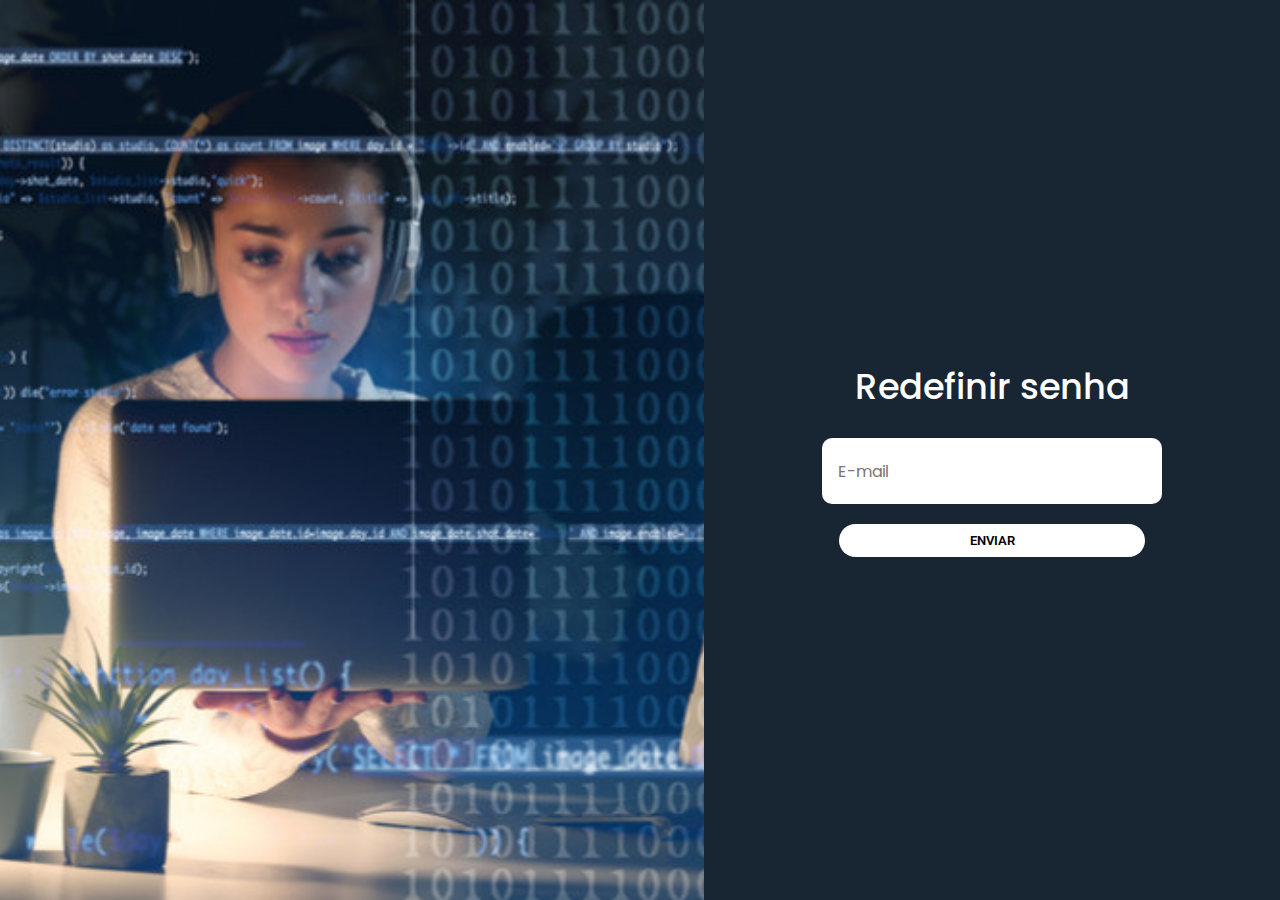
<file: Pages/Forgot Password/index.html>
<!DOCTYPE html>
<html lang="pt-br">
<head>
    <meta charset="UTF-8">
    <meta http-equiv="X-UA-Compatible" content="IE=edge">
    <meta name="viewport" content="width=device-width, initial-scale=1.0">
    <link rel="stylesheet" href="style.css">
    <link rel="stylesheet" href="../../Style/global.css">
    <title>Redefinir senha</title>
</head>
<body>
    <div class="contaneir-principal">
        <div class="background-contaneir">
            <img src="../../Assets/bac.jpg" alt="mulher mexendo no computador">
        </div>
        <main>
            <form>
                <fieldset>
                    <legend>      
                        Redefinir senha
                    </legend>
                    <div class="input-block">
                        <label for="email" id="lab1">E-mail</label>
                        <input type="email" name="email" id="email" placeholder="E-mail" autocomplete="email" maxlength="255" required onkeydown="press1()" onkeyup="depress1()">
                    </div>
                    <button type="submit">
                        Enviar
                    </button>
                </fieldset>
            </form>
        </main>
    </div>

    <script src="./script.js"></script>
</body>
</html>
</file>
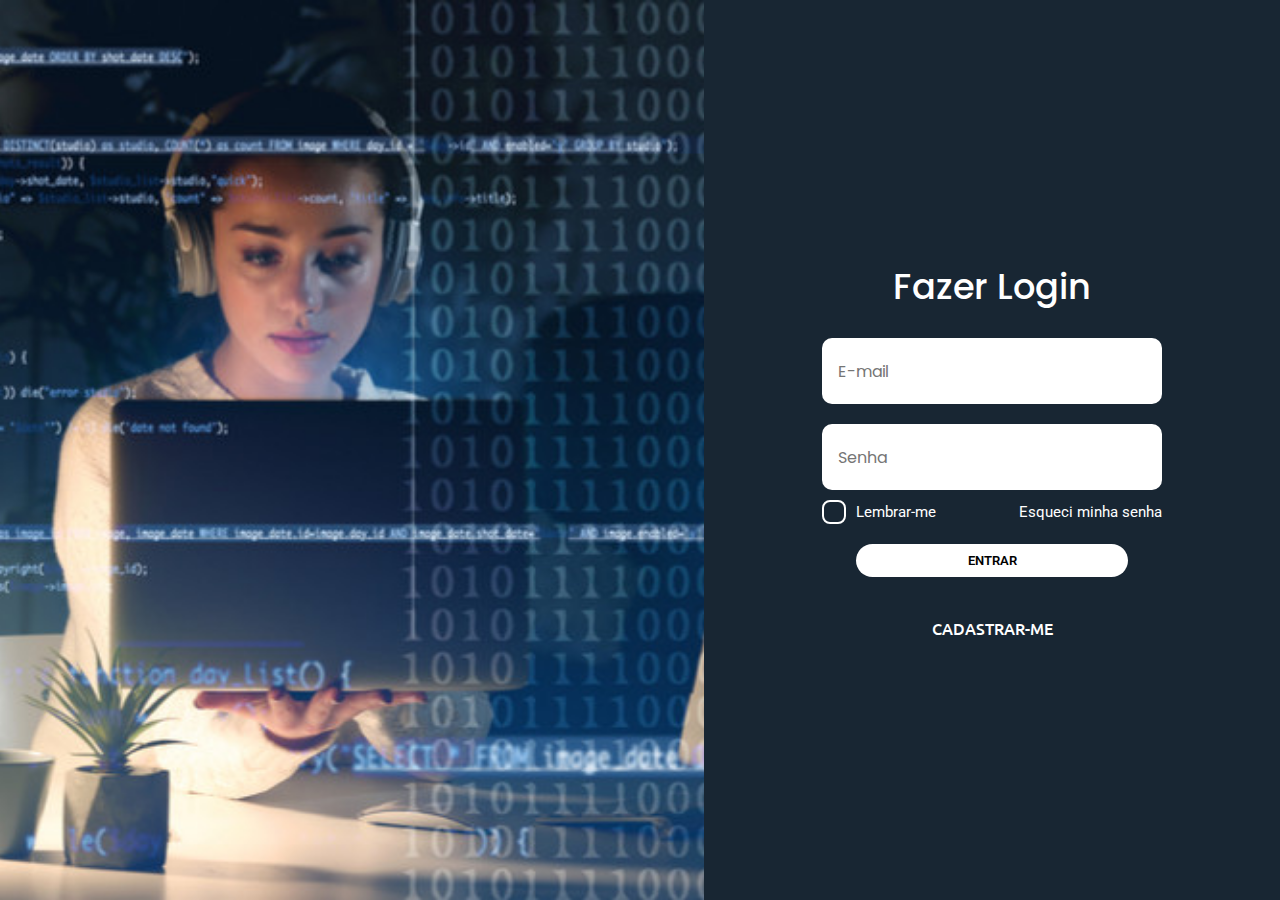
<file: Pages/Login/index.html>
<!DOCTYPE html>
<html lang="pt-br">
<head>
    <meta charset="UTF-8">
    <meta http-equiv="X-UA-Compatible" content="IE=edge">
    <meta name="viewport" content="width=device-width, initial-scale=1.0">
    <link rel="stylesheet" href="style.css">
    <link rel="stylesheet" href="../../Style/global.css">
    <title>Login</title>
</head>
<body>
    <div class="contaneir-principal">
        <div class="background-contaneir">
            <img src="../../Assets/bac.jpg" alt="mulher mexendo no computador">
        </div>
        <main>
            <form>
                <fieldset>
                    <legend>      
                        Fazer Login
                    </legend>
                    <div class="input-block">
                        <label for="email" id="lab1">E-mail</label>
                        <input type="email" name="email" id="email" placeholder="E-mail" autocomplete="email" maxlength="255" onkeydown="press1()" onkeyup="depress1()">
                    </div>
                    <div class="input-block">
                        <label for="password" id="lab2">Senha</label>
                        <input type="password" name="password" id="password" placeholder="Senha" autocomplete="current-password" maxlength="100" onkeydown="press2()" onkeyup="depress2()">
                        <div class="span">
                            <span id="span1" onclick="mostrar()">
                                Mostrar
                            </span>
                        </div>
                        <div class="span">
                            <span id="span2" onclick="ocultar()">
                                Ocultar
                            </span>
                        </div>
                    </div>
                    <div class="input-group">
                        <div class="checkbox">
                            <input type="checkbox" name="box" id="box">
                            <label for="box">Lembrar-me</label>
                        </div>
                        <div class="forgot-pass">
                            <a href="../Forgot Password/index.html">Esqueci minha senha</a>
                        </div>
                    </div>
                    <button type="submit">
                        Entrar
                    </button>
                    <div class="cadastro">
                        <a href="../Sign In/index.html">Cadastrar-me</a>
                    </div>
                </fieldset>
            </form>
        </main>
    </div>

    <script src="./script.js"></script>
</body>
</html>
</file>
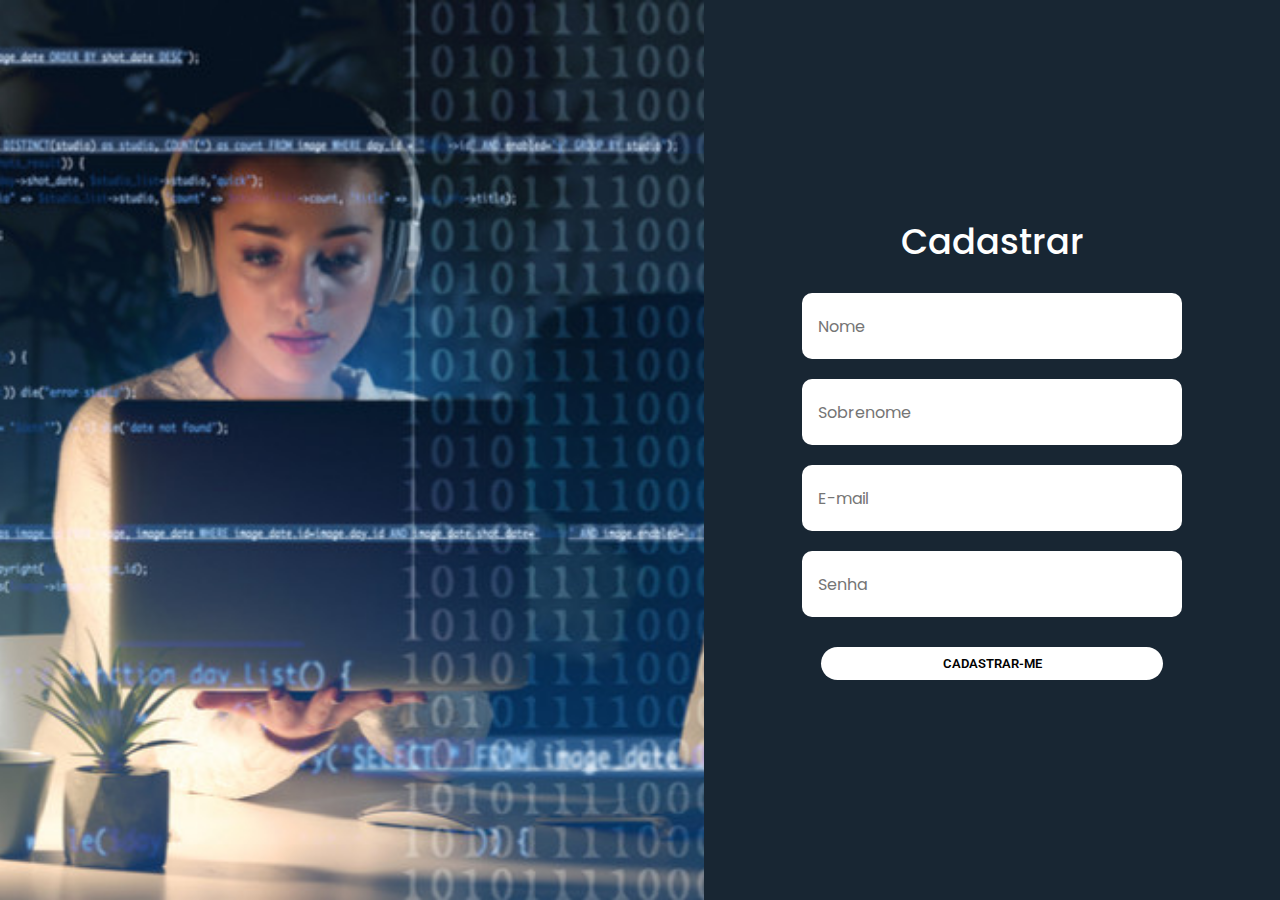
<file: Pages/Sign In/index.html>
<!DOCTYPE html>
<html lang="pt-br">
<head>
    <meta charset="UTF-8">
    <meta http-equiv="X-UA-Compatible" content="IE=edge">
    <meta name="viewport" content="width=device-width, initial-scale=1.0">
    <link rel="stylesheet" href="style.css">
    <link rel="stylesheet" href="../../Style/global.css">
    <title>Cadastrar</title>
</head>
<body>
    <div class="contaneir-principal">
        <div class="background-contaneir">
            <img src="../../Assets/bac.jpg" alt="mulher mexendo no computador">
        </div>
        <main>
            <form>
                <fieldset>
                    <legend>      
                        Cadastrar
                    </legend>
                    <div class="input-block">
                        <label for="nome" id="lab1">Nome</label>
                        <input type="text" name="nome" id="nome" maxlength="255" autocomplete="additional-name" placeholder="Nome" onkeydown="press1()" onkeyup="depress1()">
                    </div>
                    <div class="input-block">
                        <label for="sobrenome" id="lab2">Sobrenome</label>
                        <input type="text" name="sobrenome" id="sobrenome" maxlength="255" autocomplete="additional-name" placeholder="Sobrenome" onkeydown="press2()" onkeyup="depress2()">
                    </div>
                    <div class="input-block">
                        <label for="email" id="lab3">E-mail</label>
                        <input type="email" name="email" id="email" placeholder="E-mail" autocomplete="email" maxlength="255" onkeydown="press3()" onkeyup="depress3()">
                    </div>
                    <div class="input-block">
                        <label for="password" id="lab4">Senha</label>
                        <input type="password" name="password" id="password" placeholder="Senha" autocomplete="current-password" maxlength="100" onkeydown="press4()" onkeyup="depress4()">
                        <div class="span">
                            <span id="span1" onclick="mostrar()">
                                Mostrar
                            </span>
                        </div>
                        <div class="span">
                            <span id="span2" onclick="ocultar()">
                                Ocultar
                            </span>
                        </div>
                    </div>
                    <button type="submit">
                        Cadastrar-me
                    </button>
                </fieldset>
            </form>
        </main>
    </div>

    <script src="./script.js"></script>
</body>
</html>
</file>
<file: Pages/Forgot Password/style.css>
.contaneir-principal{
    width: 100vw;
    height: 100vh;
    display: flex;
    justify-content: space-evenly;
    background-color: black;
    overflow: hidden;
}

.contaneir-principal .background-contaneir{
    width: 55%;
    height: 100%;
}

.contaneir-principal .background-contaneir img{
    width: 100%;
    height: 100%;
    object-fit: cover;
}

.contaneir-principal main{
    width: 45%;
    height: 100%;
    background-color: #182633;
    display: flex;
    align-items: center;
    justify-content: center;
    padding-top: 200px;
    position: relative;
}

.contaneir-principal main form{
    width: 380px;
    height: 420px;
    border-radius: 10px;
    border: 0;
    padding: 20px;
}

.contaneir-principal main form fieldset{
    border: 0;
    display: flex;
    flex-direction: column;
    align-items: center;
}

.contaneir-principal main form fieldset legend{
    font-size: 2.2rem;
    font-family: Poppins;
    color: white;
    text-align: center;
    font-weight: 500;
    margin-bottom: 15px;
}

.contaneir-principal main form fieldset .input-block{
    width: 100%;
    height: 66px;
    border: 0;
    background-color: white;
    margin: 10px;
    border-radius: 10px;
    display: flex;
    flex-direction: column;
    justify-content: center;
    padding: 16px;
    position: relative;
}

.contaneir-principal main form fieldset .input-block label{
    position: absolute;
    top: 7px;
    left: 16px;
    font-family: "Ubuntu";
    font-size: 0.9rem;
    font-weight: 500;
    display: none;
}

.contaneir-principal main form fieldset .input-block input{
    width: 90%;
    height: 36px;
    border: 0;
    font-family: 'Poppins';
    font-size: 1rem;
    color: black;
    z-index: 1;
    
}

.contaneir-principal main form fieldset button{
    width: 90%;
    height: 33px;
    border-radius: 999px;
    border: 0;
    background-color: white;
    color: black;
    font-family: "Roboto";
    font-size: 0.8rem;
    text-transform: uppercase;
    font-weight: 600;
    transition: 0.4s;
    cursor: pointer;
    margin-top: 10px;
}

.contaneir-principal main form fieldset button:hover{
    background-color: #182633;
    color: white;
    border: 1px solid white;
}
</file>
<file: Style/global.css>
@import url('https://fonts.googleapis.com/css2?family=Poppins:wght@400;700&family=Roboto:wght@400;700&family=Ubuntu:wght@400;700&display=swap');

*{
    margin: 0;
    padding: 0;
    box-sizing: border-box;
    outline: none;
    text-decoration: none;
}

:root{
    font-size: 16px;
}

@media (max-width:1196px) {

    .contaneir-principal .background-contaneir{
        width: 50%;
    }

    .contaneir-principal main{
        width: 50%;
    }
}

@media (max-width:800px) {

    .contaneir-principal .background-contaneir{
        width: 0%;
    }

    .contaneir-principal main{
        width: 100%;
    }
}
</file>
<file: Pages/Login/style.css>
.contaneir-principal{
    width: 100vw;
    height: 100vh;
    display: flex;
    justify-content: space-evenly;
    background-color: black;
    overflow: hidden;
}

.contaneir-principal .background-contaneir{
    width: 55%;
    height: 100%;
}

.contaneir-principal .background-contaneir img{
    width: 100%;
    height: 100%;
    object-fit: cover;
}

.contaneir-principal main{
    width: 45%;
    height: 100%;
    background-color: #182633;
    display: flex;
    align-items: center;
    justify-content: center;
}

.contaneir-principal main form{
    width: 380px;
    height: 420px;
    border-radius: 10px;
    border: 0;
    padding: 20px;
}

.contaneir-principal main form fieldset{
    border: 0;
    display: flex;
    flex-direction: column;
    align-items: center;
}

.contaneir-principal main form fieldset legend{
    font-size: 2.2rem;
    font-family: Poppins;
    color: white;
    text-align: center;
    font-weight: 500;
    margin-bottom: 15px;
}

.contaneir-principal main form fieldset .input-block{
    width: 100%;
    height: 66px;
    border: 0;
    background-color: white;
    margin: 10px;
    border-radius: 10px;
    display: flex;
    flex-direction: column;
    justify-content: center;
    padding: 16px;
    position: relative;
}

.contaneir-principal main form fieldset .input-block label{
    position: absolute;
    top: 7px;
    left: 16px;
    font-family: "Ubuntu";
    font-size: 0.9rem;
    font-weight: 500;
    display: none;
}

.contaneir-principal main form fieldset .input-block input{
    width: 80%;
    height: 36px;
    border: 0;
    font-family: 'Poppins';
    font-size: 1rem;
    color: black;
    z-index: 1;
}

.contaneir-principal main form fieldset .input-block #email{
    width: 90%;
}

.contaneir-principal main form fieldset .input-block .span{
    position: absolute;
    right: 10px;
    top: 23.5px;
    font-family: "Poppins";
    font-size: 0.9rem;
    font-weight: 600;
    cursor: pointer;
}

#span1{
    display: none;
}

#span2{
    display: none;
}

.contaneir-principal main form fieldset .input-group{
    display: flex;
    align-items: center;
    justify-content: space-between;
    width: 100%;
    margin-bottom: 20px;
}

.contaneir-principal main form fieldset .input-group .checkbox{
    display: flex;
    align-items: center;
}

.contaneir-principal main form fieldset .input-group .checkbox input{
    appearance: none;
    width: 24px;
    height: 24px;
    border: 2px solid white;
    border-radius: 8px;
    position: relative;
    cursor: pointer;
}

.contaneir-principal main form fieldset .input-group .checkbox input::before{
    content: '';
    width: 12px;
    height: 6px;
    position: absolute;
    top: 4px;
    left: 3px;
    border-bottom: 2px solid white;
    border-left: 2px solid white;
    transform: rotate(-45deg);
    opacity: 0;
}

.contaneir-principal main form fieldset .input-group .checkbox input:checked::before{
    opacity: 1;
}

.contaneir-principal main form fieldset .input-group .checkbox label{
    margin-left: 10px;
    font-family: "Roboto";
    font-size: 0.925rem;
    color: white;
}

.contaneir-principal main form fieldset .input-group .forgot-pass a{
    color: white;
    font-size: 0.925rem;
    font-family: "Roboto";
}

.contaneir-principal main form fieldset .input-group .forgot-pass a:hover{
    text-decoration: underline 1px solid white;
}

.contaneir-principal main form fieldset button{
    width: 80%;
    height: 33px;
    border-radius: 999px;
    border: 0;
    background-color: white;
    color: black;
    font-family: "Roboto";
    font-size: 0.8rem;
    text-transform: uppercase;
    font-weight: 600;
    transition: 0.4s;
    cursor: pointer;
    margin-bottom: 40px;
}

.contaneir-principal main form fieldset button:hover{
    background-color: #182633;
    color: white;
    border: 1px solid white;
}

.contaneir-principal main form fieldset .cadastro a{
    font-family: "Ubuntu";
    font-size: 1rem;
    color: white;
    text-transform: uppercase;
    font-style: normal;
    font-weight: 500;
}

.contaneir-principal main form fieldset .cadastro a:hover{
    text-decoration: underline 1px solid white;
}
</file>
<file: Pages/Sign In/style.css>
.contaneir-principal{
    width: 100vw;
    height: 100vh;
    display: flex;
    justify-content: space-evenly;
    background-color: black;
    overflow: hidden;
}

.contaneir-principal .background-contaneir{
    width: 55%;
    height: 100%;
}

.contaneir-principal .background-contaneir img{
    width: 100%;
    height: 100%;
    object-fit: cover;
}

.contaneir-principal main{
    width: 45%;
    height: 100%;
    background-color: #182633;
    display: flex;
    align-items: center;
    justify-content: center;
}

.contaneir-principal main form{
    width: 380px;
    height: 420px;
    border-radius: 10px;
    border: 0;
    margin-bottom: 50px;
}

.contaneir-principal main form fieldset{
    border: 0;
    display: flex;
    flex-direction: column;
    align-items: center;
}

.contaneir-principal main form fieldset legend{
    font-size: 2.2rem;
    font-family: Poppins;
    color: white;
    text-align: center;
    font-weight: 500;
    margin-bottom: 15px;
}

.contaneir-principal main form fieldset .input-block{
    width: 100%;
    height: 66px;
    border: 0;
    background-color: white;
    margin: 10px;
    border-radius: 10px;
    display: flex;
    flex-direction: column;
    justify-content: center;
    padding: 16px;
    position: relative;
}

.contaneir-principal main form fieldset .input-block label{
    position: absolute;
    top: 7px;
    left: 16px;
    font-family: "Ubuntu";
    font-size: 0.9rem;
    font-weight: 500;
    display: none;
}

.contaneir-principal main form fieldset .input-block input{
    width: 80%;
    height: 36px;
    border: 0;
    font-family: 'Poppins';
    font-size: 1rem;
    color: black;
    z-index: 1;
}

.contaneir-principal main form fieldset .input-block #nome, #sobrenome, #email{
    width: 90%;
}

.contaneir-principal main form fieldset .input-block .span{
    position: absolute;
    right: 10px;
    top: 23.5px;
    font-family: "Poppins";
    font-size: 0.9rem;
    font-weight: 600;
    cursor: pointer;
}

#span1{
    display: none;
}

#span2{
    display: none;
}

.contaneir-principal main form fieldset .input-group{
    display: flex;
    align-items: center;
    justify-content: space-between;
    width: 100%;
    margin-bottom: 20px;
}

.contaneir-principal main form fieldset .input-group .checkbox{
    display: flex;
    align-items: center;
}

.contaneir-principal main form fieldset .input-group .checkbox input{
    appearance: none;
    width: 24px;
    height: 24px;
    border: 2px solid white;
    border-radius: 8px;
    position: relative;
}

.contaneir-principal main form fieldset .input-group .checkbox input::before{
    content: '';
    width: 12px;
    height: 6px;
    position: absolute;
    top: 4px;
    left: 3px;
    border-bottom: 2px solid white;
    border-left: 2px solid white;
    transform: rotate(-45deg);
    opacity: 0;
}

.contaneir-principal main form fieldset button{
    width: 90%;
    height: 33px;
    border-radius: 999px;
    border: 0;
    background-color: white;
    color: black;
    font-family: "Roboto";
    font-size: 0.8rem;
    text-transform: uppercase;
    font-weight: 600;
    transition: 0.4s;
    cursor: pointer;
    margin-top: 20px;
}

.contaneir-principal main form fieldset button:hover{
    background-color: #182633;
    color: white;
    border: 1px solid white;
}
</file>
